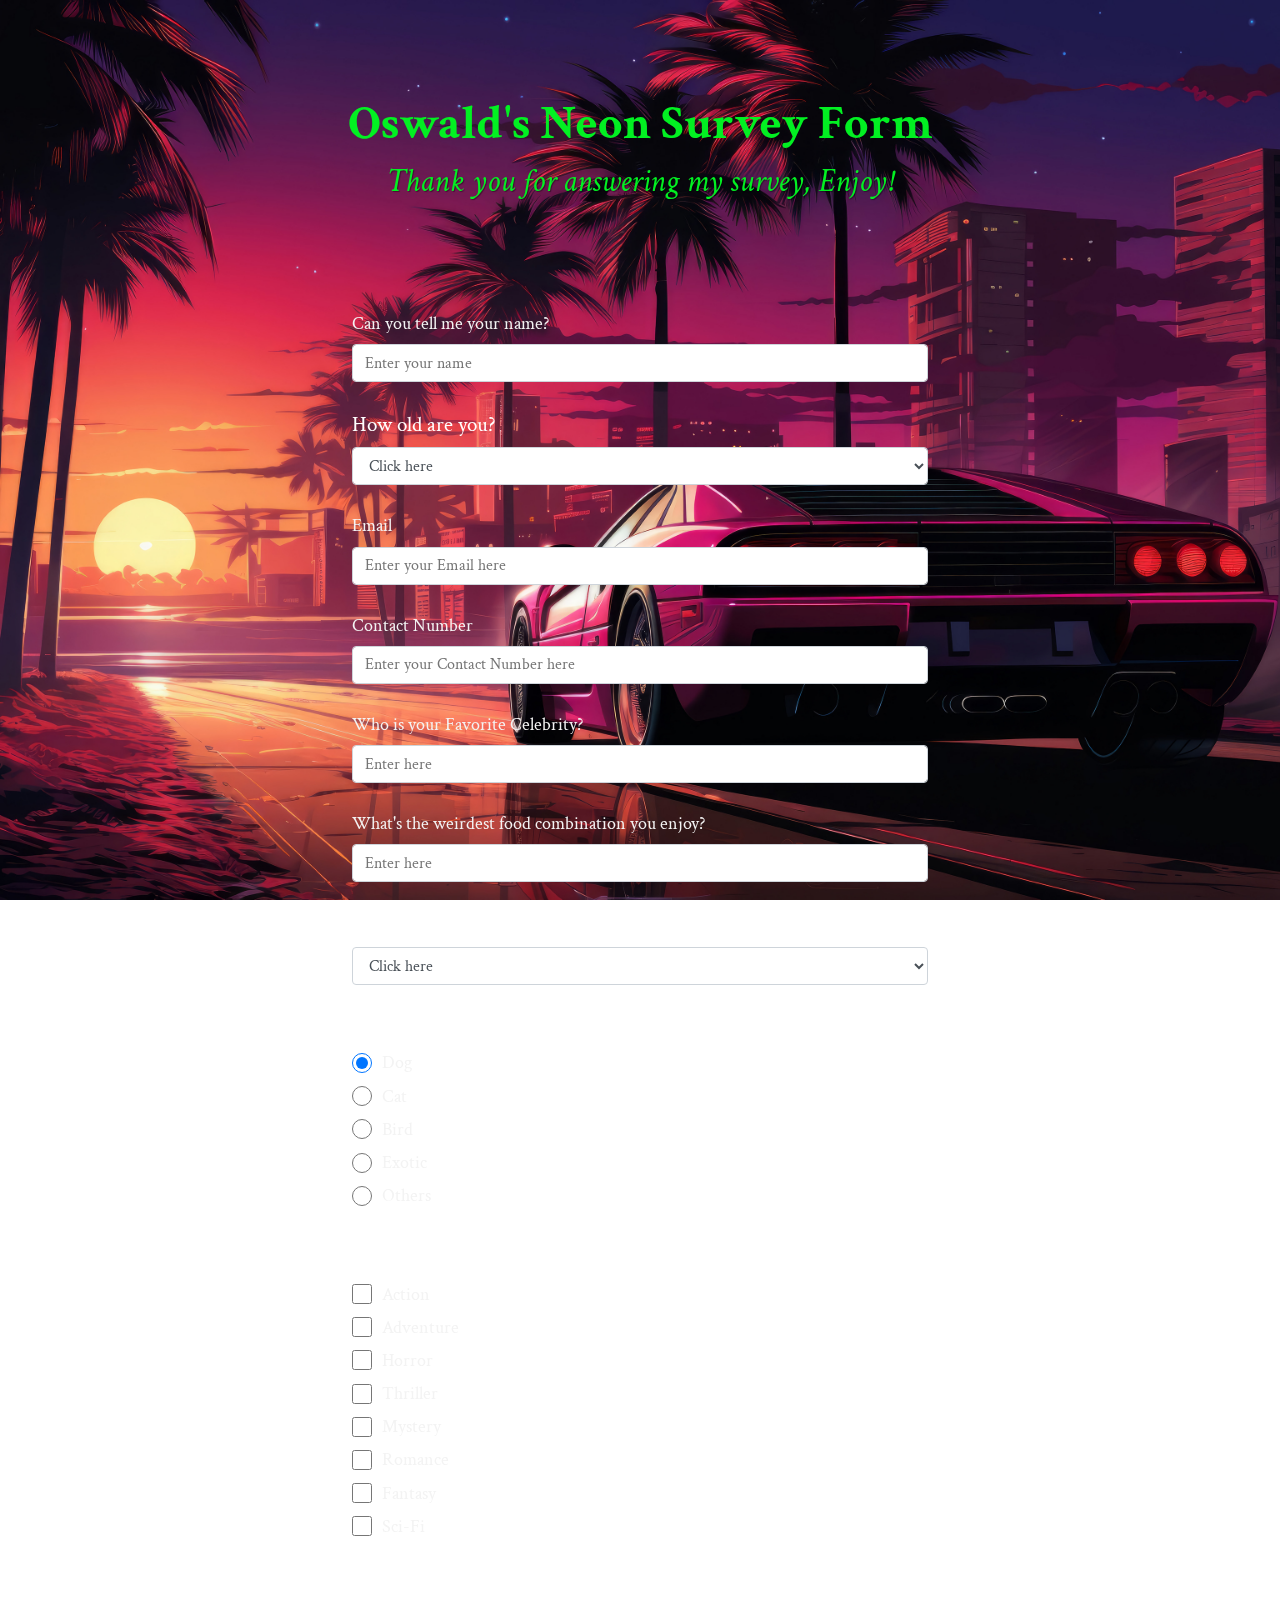
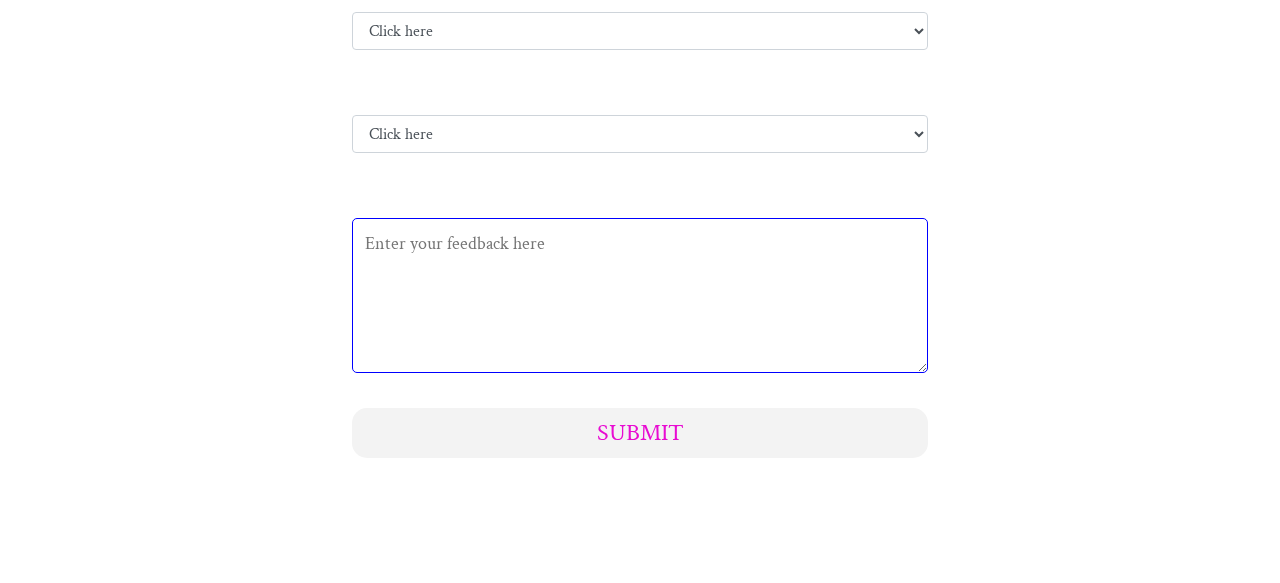
<file: index.html>
<!DOCTYPE html>
<html lang="en">
<head>
    <meta charset="UTF-8">
    <meta name="viewport" content="width=device-width, initial-scale=1.0">

    <link rel="stylesheet" href="styles.css">
    <title>Survey Form</title>
</head>
<body>
    <div class="container ">
        <header class="header">
            <h1 id="title">
                Oswald's Neon Survey Form
            </h1>
            <p id="description">
                Thank you for answering my survey, Enjoy!
            </p>
        </header>
        <form action="" id="survey-form">

            <div class="form-group">
                <label for="name">Can you tell me your name?</label>
                <input type="text" name="name" id="name" class="formControl" placeholder="Enter your name" required>
            </div>

            <div class="form-group">
                <p id="quest">How old are you?</p>
                <select name="role" required id="dropdown" class="formControl">
                    <option value disabled selected >Click here</option>
                    <option value="">15-20</option>
                    <option value="">21-25</option>
                    <option value="">26-30</option>
                    <option value="">31-35</option>
                    <option value="">36-40</option>
                </select>
            </div>
                
            <div class="form-group">
                <label for="email">Email</label>
                <input type="email" name="email" id="email" class="formControl" placeholder="Enter your Email here" required>
            </div>

            <div class="form-group">
                <label for="phone">Contact Number</label>
                <input type="number" name="phone" id="phone" class="formControl" placeholder="Enter your Contact Number here" required>
            </div>

            <div class="form-group">
                <label for="celeb">Who is your Favorite Celebrity?<span class="clue"></span></label>
                <input type="text" name="celeb" id="celeb" class="formControl" placeholder="Enter here">
            </div>

            <div class="form-group">
                <label for="weird">What's the weirdest food combination you enjoy?</label>
                <input type="weird" name="weird" id="weird" class="formControl" placeholder="Enter here" required>
            </div>

            <div class="form-group">
                <p id="quest">If you are given one superpower what would it be</p>
                <select name="role" required id="dropdown" class="formControl">
                    <option value disabled selected >Click here</option>
                    <option value="">Super Strength</option>
                    <option value="">Invisibility</option>
                    <option value="">Hyper Speed</option>
                    <option value="">Teleportation</option>
                    <option value="">Telekenesis/option>
                </select>
            </div>
                
            <div class="form-group">
                <p id="quest">What animal person are you?</p>
                <label for="">
                    <input type="radio" name="source" value=""
                    class="inputRadio"
                    checked> Dog
                </label>
                <label for="">
                    <input type="radio" name="source" value=""
                    class="inputRadio"
                    > Cat
                </label>
                <label for="">
                    <input type="radio" name="source" value=""
                    class="inputRadio"
                    > Bird
                </label>
                <label for="">
                    <input type="radio" name="source" value="-"
                    class="inputRadio"
                    > Exotic
                </label>
                <label for="">
                    <input type="radio" name="source" value=""
                    class="inputRadio"
                    > Others
                </label>
            </div>

            <div class="form-group">
                <p id="quest">What's your favorite genre in movies?</p>
                <label for="">
                    <input type="checkbox" name="prefer" class="checkbox" value="act"> Action
                </label>
                <label for="">
                    <input type="checkbox" name="prefer" class="checkbox" value="adv"> Adventure
                </label>
                <label for="">
                    <input type="checkbox" name="prefer" class="checkbox" value="hor">  Horror
                </label>
                <label for="">
                    <input type="checkbox" name="prefer" class="checkbox" value="thrill"> Thriller
                </label>
                <label for="">
                    <input type="checkbox" name="prefer" class="checkbox" value="myst"> Mystery
                </label>
                <label for="">
                    <input type="checkbox" name="prefer" class="checkbox" value="rom"> Romance
                </label>
                <label for="">
                    <input type="checkbox" name="prefer" class="checkbox" value="fant"> Fantasy
                </label>
                <label for="">
                    <input type="checkbox" name="prefer" class="checkbox" value="sci"> Sci-Fi
                </label>

            </div>

            <div class="form-group">
                <p id="quest">Are you contented in your life?</p>
                <select name="role" required id="dropdown" class="formControl">
                    <option value disabled selected >Click here</option>
                    <option value="">Yes</option>
                    <option value="">No</option>
                </select>
            </div>

            <div class="form-group">
                <p id="quest">Rate my Survey?</p>
                <select name="role" required id="dropdown" class="formControl">
                    <option value disabled selected >Click here</option>
                    <option value="">1 Star</option>
                    <option value="">2 Stars</option>
                    <option value="">3 Stars</option>
                    <option value="">4 Stars</option>
                    <option value="">5 Stars</option>
                </select>
            </div>

            <div class="form-group">
                <p id="quest">How's my survey experience?</p>
                <textarea name="feedback"  cols="30" rows="5"  id="feedback" class="textarea" placeholder="Enter your feedback here"></textarea>
            </div>

            <div class="form-group">
                <button type="submit" id="submit" class="btn">Submit</button>
            </div>
        </form>
    </div>
</body>
</html>
</file>
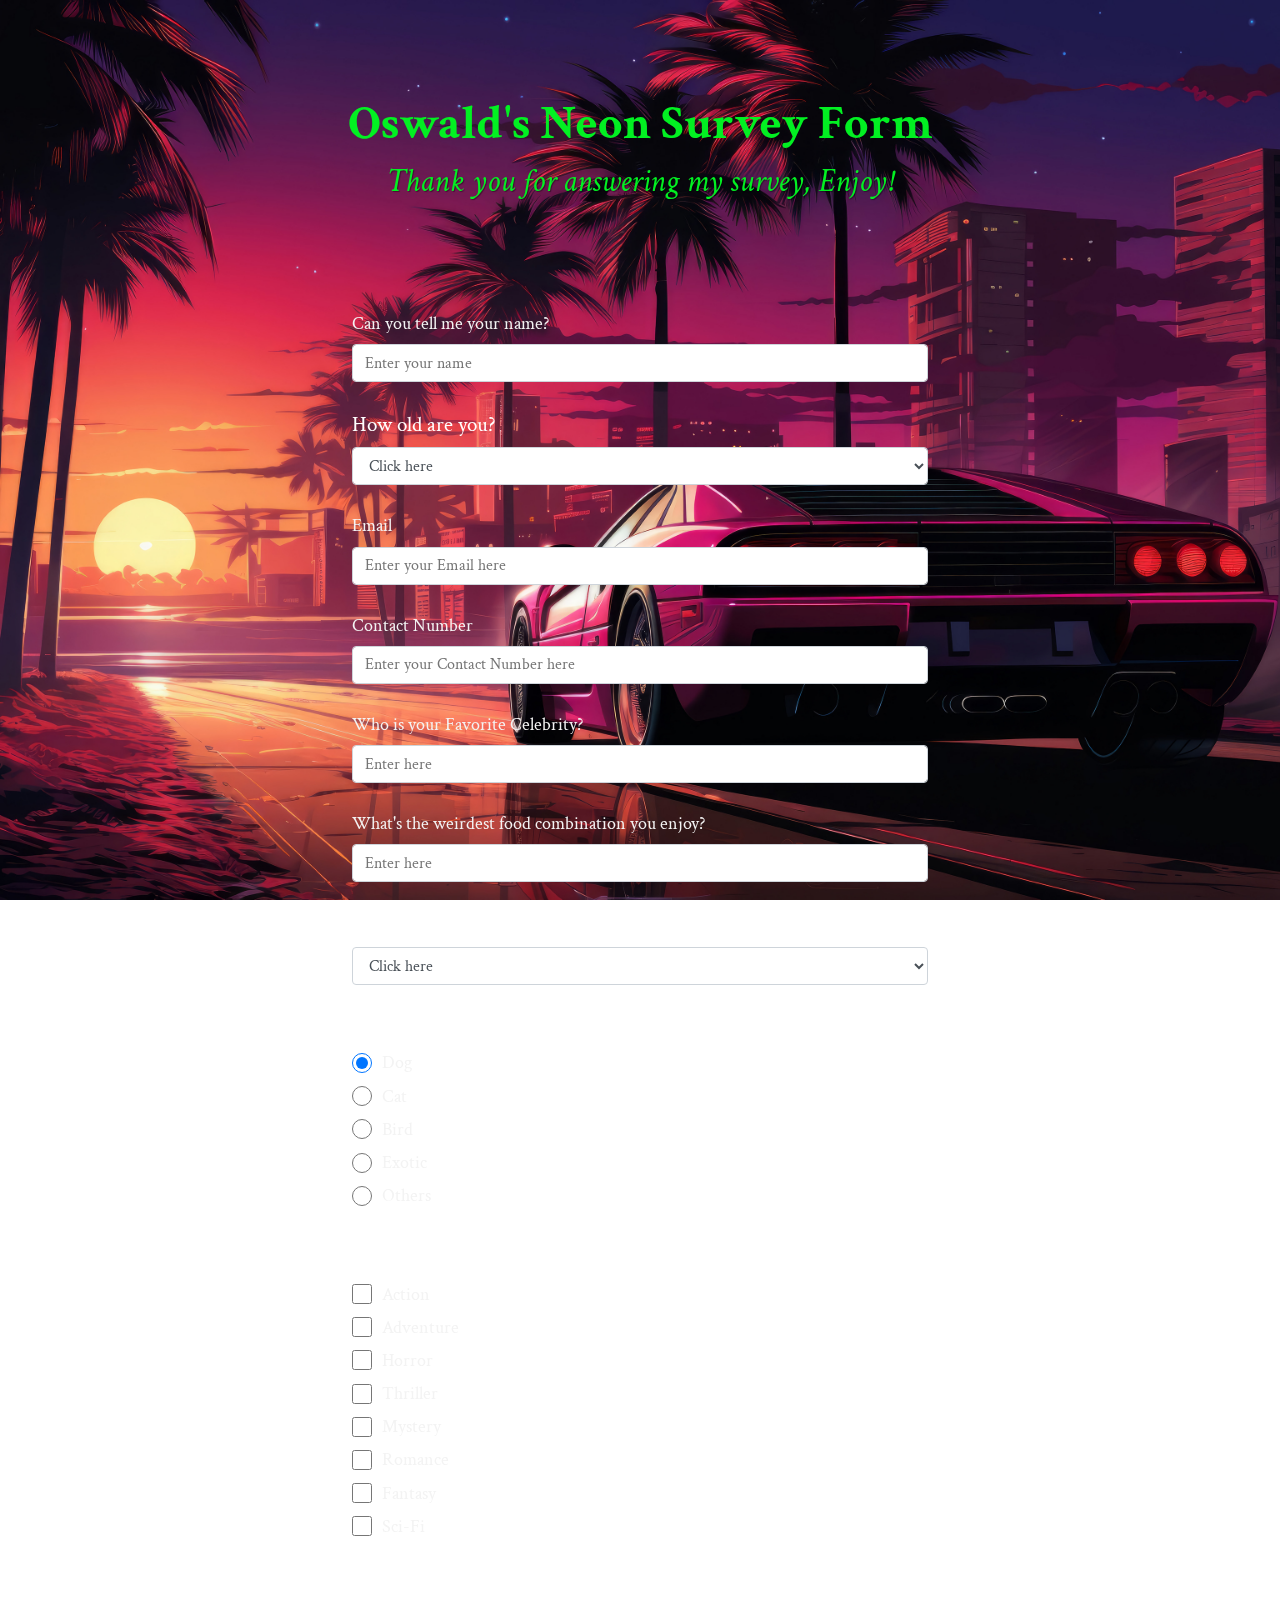
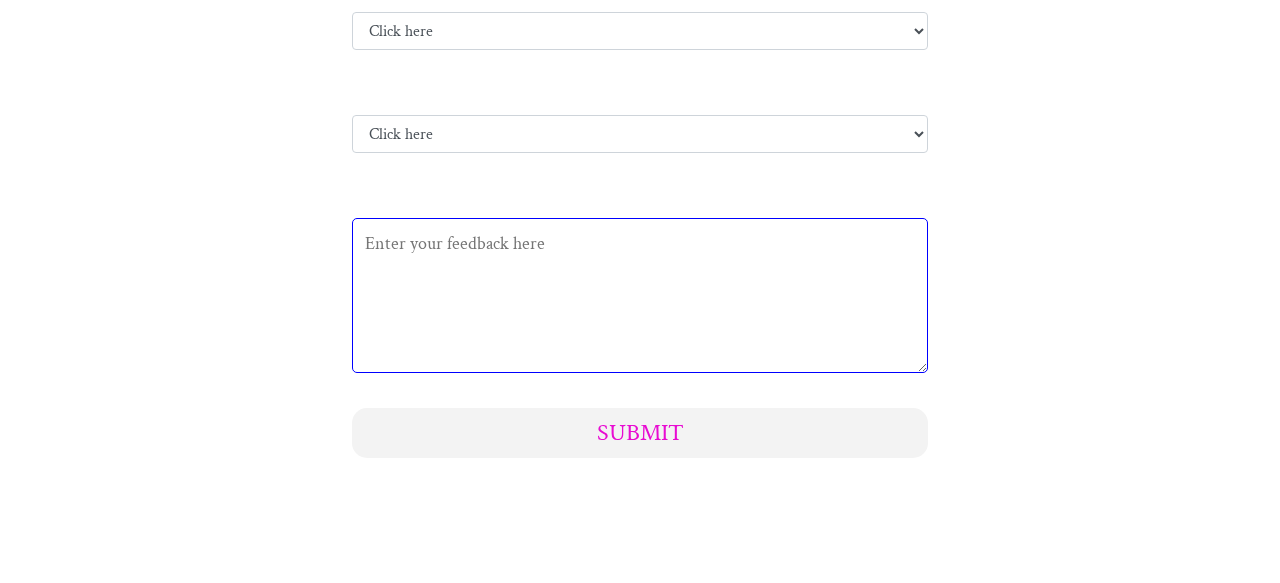
<file: osiform.html>
<!DOCTYPE html>
<html lang="en">
<head>
    <meta charset="UTF-8">
    <meta name="viewport" content="width=device-width, initial-scale=1.0">

    <link rel="stylesheet" href="osiform.css">
    <title>Survey Form</title>
</head>
<body>
    <div class="container ">
        <header class="header">
            <h1 id="title">
                Oswald's Neon Survey Form
            </h1>
            <p id="description">
                Thank you for answering my survey, Enjoy!
            </p>
        </header>
        <form action="" id="survey-form">

            <div class="form-group">
                <label for="name">Can you tell me your name?</label>
                <input type="text" name="name" id="name" class="formControl" placeholder="Enter your name" required>
            </div>

            <div class="form-group">
                <p id="quest">How old are you?</p>
                <select name="role" required id="dropdown" class="formControl">
                    <option value disabled selected >Click here</option>
                    <option value="">15-20</option>
                    <option value="">21-25</option>
                    <option value="">26-30</option>
                    <option value="">31-35</option>
                    <option value="">36-40</option>
                </select>
            </div>
                
            <div class="form-group">
                <label for="email">Email</label>
                <input type="email" name="email" id="email" class="formControl" placeholder="Enter your Email here" required>
            </div>

            <div class="form-group">
                <label for="phone">Contact Number</label>
                <input type="number" name="phone" id="phone" class="formControl" placeholder="Enter your Contact Number here" required>
            </div>

            <div class="form-group">
                <label for="celeb">Who is your Favorite Celebrity?<span class="clue"></span></label>
                <input type="text" name="celeb" id="celeb" class="formControl" placeholder="Enter here">
            </div>

            <div class="form-group">
                <label for="weird">What's the weirdest food combination you enjoy?</label>
                <input type="weird" name="weird" id="weird" class="formControl" placeholder="Enter here" required>
            </div>

            <div class="form-group">
                <p id="quest">If you are given one superpower what would it be</p>
                <select name="role" required id="dropdown" class="formControl">
                    <option value disabled selected >Click here</option>
                    <option value="">Super Strength</option>
                    <option value="">Invisibility</option>
                    <option value="">Hyper Speed</option>
                    <option value="">Teleportation</option>
                    <option value="">Telekenesis/option>
                </select>
            </div>
                
            <div class="form-group">
                <p id="quest">What animal person are you?</p>
                <label for="">
                    <input type="radio" name="source" value=""
                    class="inputRadio"
                    checked> Dog
                </label>
                <label for="">
                    <input type="radio" name="source" value=""
                    class="inputRadio"
                    > Cat
                </label>
                <label for="">
                    <input type="radio" name="source" value=""
                    class="inputRadio"
                    > Bird
                </label>
                <label for="">
                    <input type="radio" name="source" value="-"
                    class="inputRadio"
                    > Exotic
                </label>
                <label for="">
                    <input type="radio" name="source" value=""
                    class="inputRadio"
                    > Others
                </label>
            </div>

            <div class="form-group">
                <p id="quest">What's your favorite genre in movies?</p>
                <label for="">
                    <input type="checkbox" name="prefer" class="checkbox" value="act"> Action
                </label>
                <label for="">
                    <input type="checkbox" name="prefer" class="checkbox" value="adv"> Adventure
                </label>
                <label for="">
                    <input type="checkbox" name="prefer" class="checkbox" value="hor">  Horror
                </label>
                <label for="">
                    <input type="checkbox" name="prefer" class="checkbox" value="thrill"> Thriller
                </label>
                <label for="">
                    <input type="checkbox" name="prefer" class="checkbox" value="myst"> Mystery
                </label>
                <label for="">
                    <input type="checkbox" name="prefer" class="checkbox" value="rom"> Romance
                </label>
                <label for="">
                    <input type="checkbox" name="prefer" class="checkbox" value="fant"> Fantasy
                </label>
                <label for="">
                    <input type="checkbox" name="prefer" class="checkbox" value="sci"> Sci-Fi
                </label>

            </div>

            <div class="form-group">
                <p id="quest">Are you contented in your life?</p>
                <select name="role" required id="dropdown" class="formControl">
                    <option value disabled selected >Click here</option>
                    <option value="">Yes</option>
                    <option value="">No</option>
                </select>
            </div>

            <div class="form-group">
                <p id="quest">Rate my Survey?</p>
                <select name="role" required id="dropdown" class="formControl">
                    <option value disabled selected >Click here</option>
                    <option value="">1 Star</option>
                    <option value="">2 Stars</option>
                    <option value="">3 Stars</option>
                    <option value="">4 Stars</option>
                    <option value="">5 Stars</option>
                </select>
            </div>

            <div class="form-group">
                <p id="quest">How's my survey experience?</p>
                <textarea name="feedback"  cols="30" rows="5"  id="feedback" class="textarea" placeholder="Enter your feedback here"></textarea>
            </div>

            <div class="form-group">
                <button type="submit" id="submit" class="btn">Submit</button>
            </div>
        </form>
    </div>
</body>
</html>
</file>
<file: styles.css>
@import url('https://fonts.googleapis.com/css2?family=Crimson+Text:ital,wght@0,400;0,600;0,700;1,400;1,600;1,700&family=Neonderthaw&display=swap');

:root{
    --color-white:#f3f3f3;
    --color-darkblue:#796ec8;
    --color-darkblue-alpha:rgba(13, 138, 187, 0.8);
    --color-green:#21eb6e;
}
*,*::before,*::after{
    box-sizing: border-box;
}
body{
    font-family: "Crimson Text", italic;  font-weight: 500 1rem;
    line-height: 1.4;
    color: var(--color-white);
    margin: 0;
}
body::before{
    content: '';
    position: fixed;
    top: 0;
    left: 0;
    height: 100%;
    width: 100%;
    z-index: -1;
    background: var(--color-darkblue);
    background-image: url(car.jpg);
    background-size: cover;
    background-repeat: no-repeat;
    background-position: center;
}   
#title, #description{
    color: rgb(2, 240, 34);
    font-weight: 700;
}

#description{
    font-size: 2rem;
}
#title{
    font-size: 3rem;
}

h1{
    font-weight: 400;
    line-height: 1.2;
}
p{
    font-size: 1.125rem;
}
h1,p{
    margin-top: 0;
    margin-bottom: 0.5rem;
}
label{
    display: flex;
    align-items: center;
    font-size: 1.125rem;
    margin-bottom: 0.5rem;
}

input,button,select,textarea{
    margin: 0;
    font-family: inherit;
    font-size: inherit;
    line-height: inherit;
}
.container{
    width: 100%;
    margin: 4.125rem auto 0 auto;
    padding:1.8rem 1rem;
    background-color: transparent;
}

.header{
    padding: 0 0.625rem;
    margin-bottom: 1.875rem;
    text-align: center;
}
#description{
    font-style: italic;
    font-weight: 200;
    text-shadow: 1px 1px 1px rgba(0,0,0,0.4);

}
.clue{
    margin-left: 0.25rem;
    font-size: 0.9rem;
    color: #e4e4e4;
}
#quest{
    color: rgb(255, 255, 255);
    font-size: 1.3rem;
}
form{
background-color: transparent;    border-radius: 1rem;
}

@media (min-width: 480px){
    form{
        padding: 4.5rem;
    }
}
.form-group{
    margin: 0 auto 1.25rem auto;
    padding: 0.25rem;
}
.formControl{
    display: block;
    width: 100%;
    height: 2.375rem;
    padding: 0.375rem 0.75rem;
    color: #495057;
    background-color: #fff;
    background-clip: padding-box;
    border: 1px solid #ced4da;
    border-radius: 0.25rem;
    transition: border-color 0.15s ease-in-out,box-shadow 0.15s ease-in-out;
}
.formControl:focus{
    border-color:blue;
    outline: 0;
    box-shadow:0 0 0 0.2rem rgba(0,123,255,0.25)
}
.inputRadio,
.checkbox
{
    display: inline-block;
    margin-right: 0.625rem;
    min-height: 1.25rem;
    min-width: 1.25rem;

}
.textarea{
    width: 100%;
    padding: 0.75rem;
    font-size: 1.15rem;
    outline: none;
    border-color: blue;
    border-radius: 5px;
}
.btn{
    display: block;
    width: 100%;
    padding:0.5rem 0.75rem;
    background: var(--color-white);
    color: inherit;
    border-radius: 15px;
    cursor: pointer;
    outline: none;
    text-transform: uppercase;
    font-size: 1.5rem;
    color: rgb(232, 12, 210);
    border: none;
}

@media (min-width:576px){
    .container{
        max-width: 540px;
    }
}
@media (min-width:800px){
    .container{
        max-width: 760px;
    }
}
</file>
<file: osiform.css>
@import url('https://fonts.googleapis.com/css2?family=Crimson+Text:ital,wght@0,400;0,600;0,700;1,400;1,600;1,700&family=Neonderthaw&display=swap');

:root{
    --color-white:#f3f3f3;
    --color-darkblue:#796ec8;
    --color-darkblue-alpha:rgba(13, 138, 187, 0.8);
    --color-green:#21eb6e;
}
*,*::before,*::after{
    box-sizing: border-box;
}
body{
    font-family: "Crimson Text", italic;  font-weight: 500 1rem;
    line-height: 1.4;
    color: var(--color-white);
    margin: 0;
}
body::before{
    content: '';
    position: fixed;
    top: 0;
    left: 0;
    height: 100%;
    width: 100%;
    z-index: -1;
    background: var(--color-darkblue);
    background-image: url(car.jpg);
    background-size: cover;
    background-repeat: no-repeat;
    background-position: center;
}   
#title, #description{
    color: rgb(2, 240, 34);
    font-weight: 700;
}

#description{
    font-size: 2rem;
}
#title{
    font-size: 3rem;
}

h1{
    font-weight: 400;
    line-height: 1.2;
}
p{
    font-size: 1.125rem;
}
h1,p{
    margin-top: 0;
    margin-bottom: 0.5rem;
}
label{
    display: flex;
    align-items: center;
    font-size: 1.125rem;
    margin-bottom: 0.5rem;
}

input,button,select,textarea{
    margin: 0;
    font-family: inherit;
    font-size: inherit;
    line-height: inherit;
}
.container{
    width: 100%;
    margin: 4.125rem auto 0 auto;
    padding:1.8rem 1rem;
    background-color: transparent;
}

.header{
    padding: 0 0.625rem;
    margin-bottom: 1.875rem;
    text-align: center;
}
#description{
    font-style: italic;
    font-weight: 200;
    text-shadow: 1px 1px 1px rgba(0,0,0,0.4);

}
.clue{
    margin-left: 0.25rem;
    font-size: 0.9rem;
    color: #e4e4e4;
}
#quest{
    color: rgb(255, 255, 255);
    font-size: 1.3rem;
}
form{
background-color: transparent;    border-radius: 1rem;
}

@media (min-width: 480px){
    form{
        padding: 4.5rem;
    }
}
.form-group{
    margin: 0 auto 1.25rem auto;
    padding: 0.25rem;
}
.formControl{
    display: block;
    width: 100%;
    height: 2.375rem;
    padding: 0.375rem 0.75rem;
    color: #495057;
    background-color: #fff;
    background-clip: padding-box;
    border: 1px solid #ced4da;
    border-radius: 0.25rem;
    transition: border-color 0.15s ease-in-out,box-shadow 0.15s ease-in-out;
}
.formControl:focus{
    border-color:blue;
    outline: 0;
    box-shadow:0 0 0 0.2rem rgba(0,123,255,0.25)
}
.inputRadio,
.checkbox
{
    display: inline-block;
    margin-right: 0.625rem;
    min-height: 1.25rem;
    min-width: 1.25rem;

}
.textarea{
    width: 100%;
    padding: 0.75rem;
    font-size: 1.15rem;
    outline: none;
    border-color: blue;
    border-radius: 5px;
}
.btn{
    display: block;
    width: 100%;
    padding:0.5rem 0.75rem;
    background: var(--color-white);
    color: inherit;
    border-radius: 15px;
    cursor: pointer;
    outline: none;
    text-transform: uppercase;
    font-size: 1.5rem;
    color: rgb(232, 12, 210);
    border: none;
}

@media (min-width:576px){
    .container{
        max-width: 540px;
    }
}
@media (min-width:800px){
    .container{
        max-width: 760px;
    }
}
</file>
